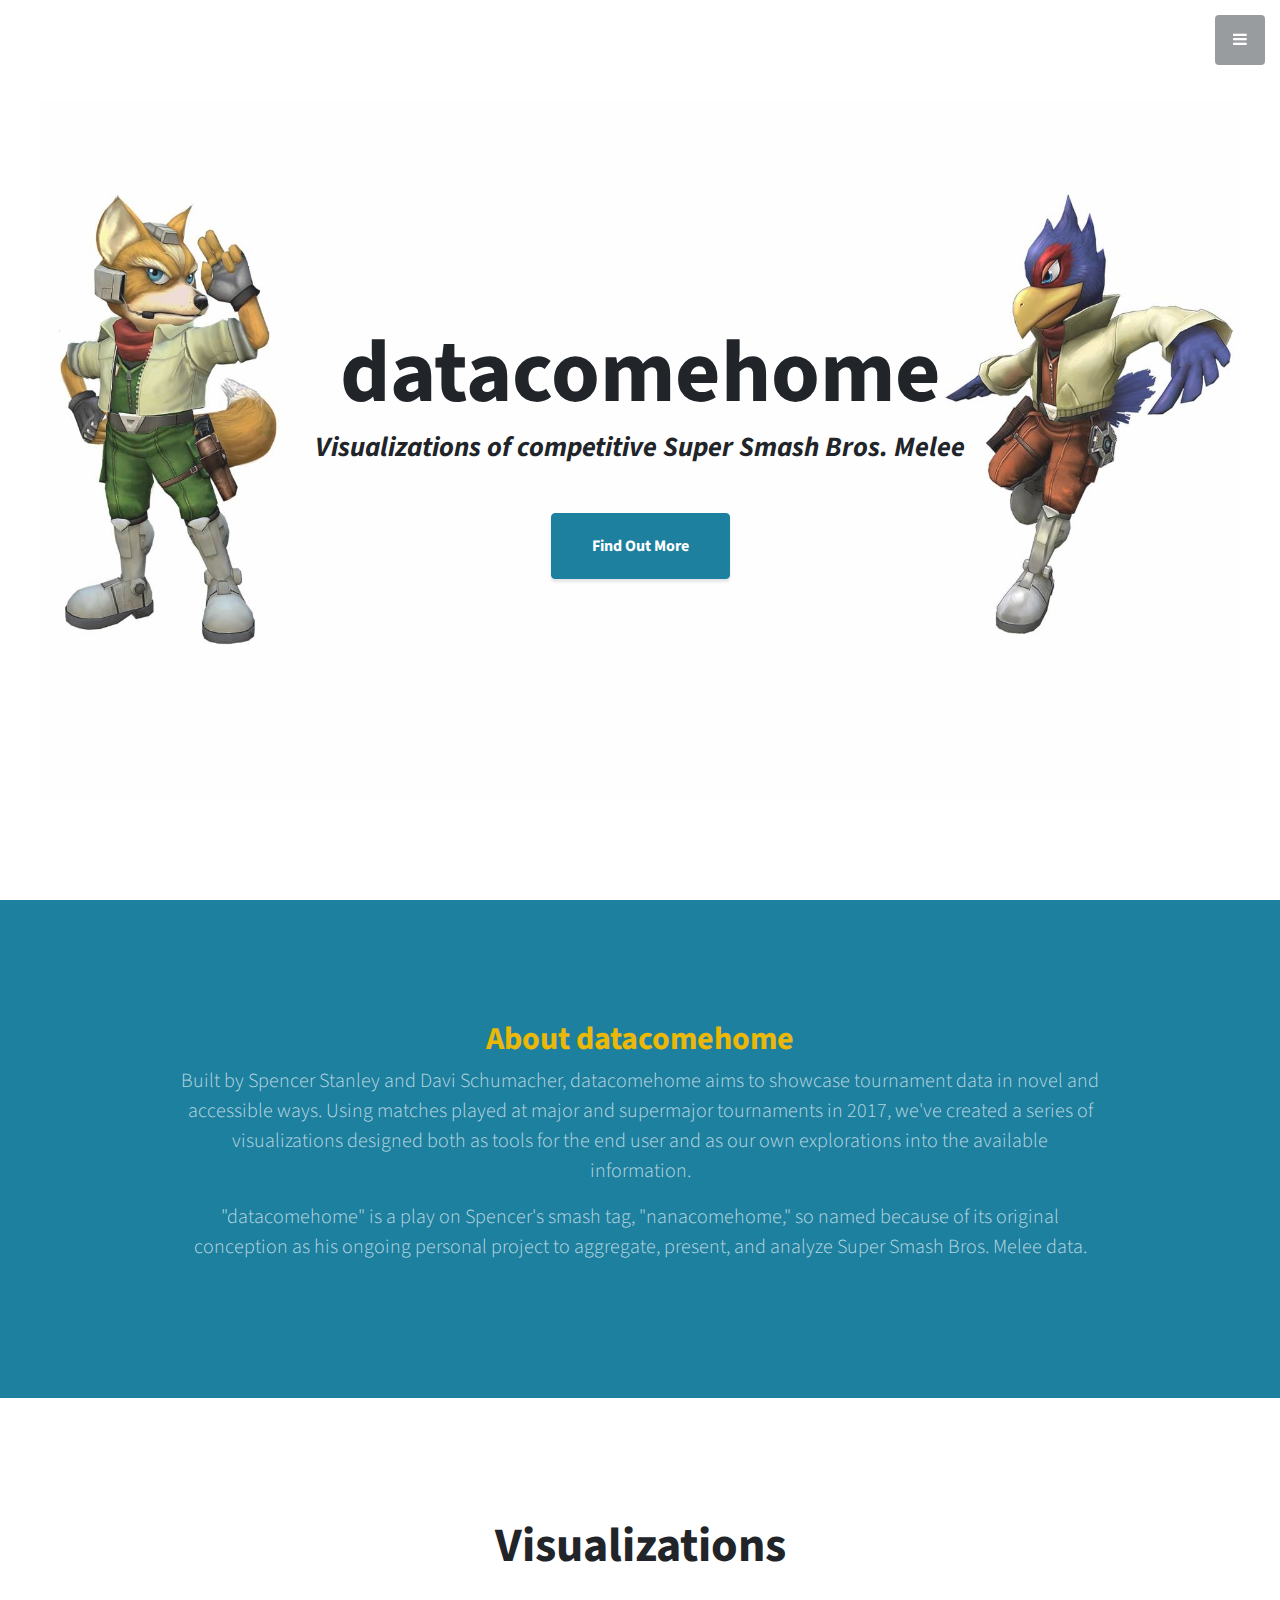
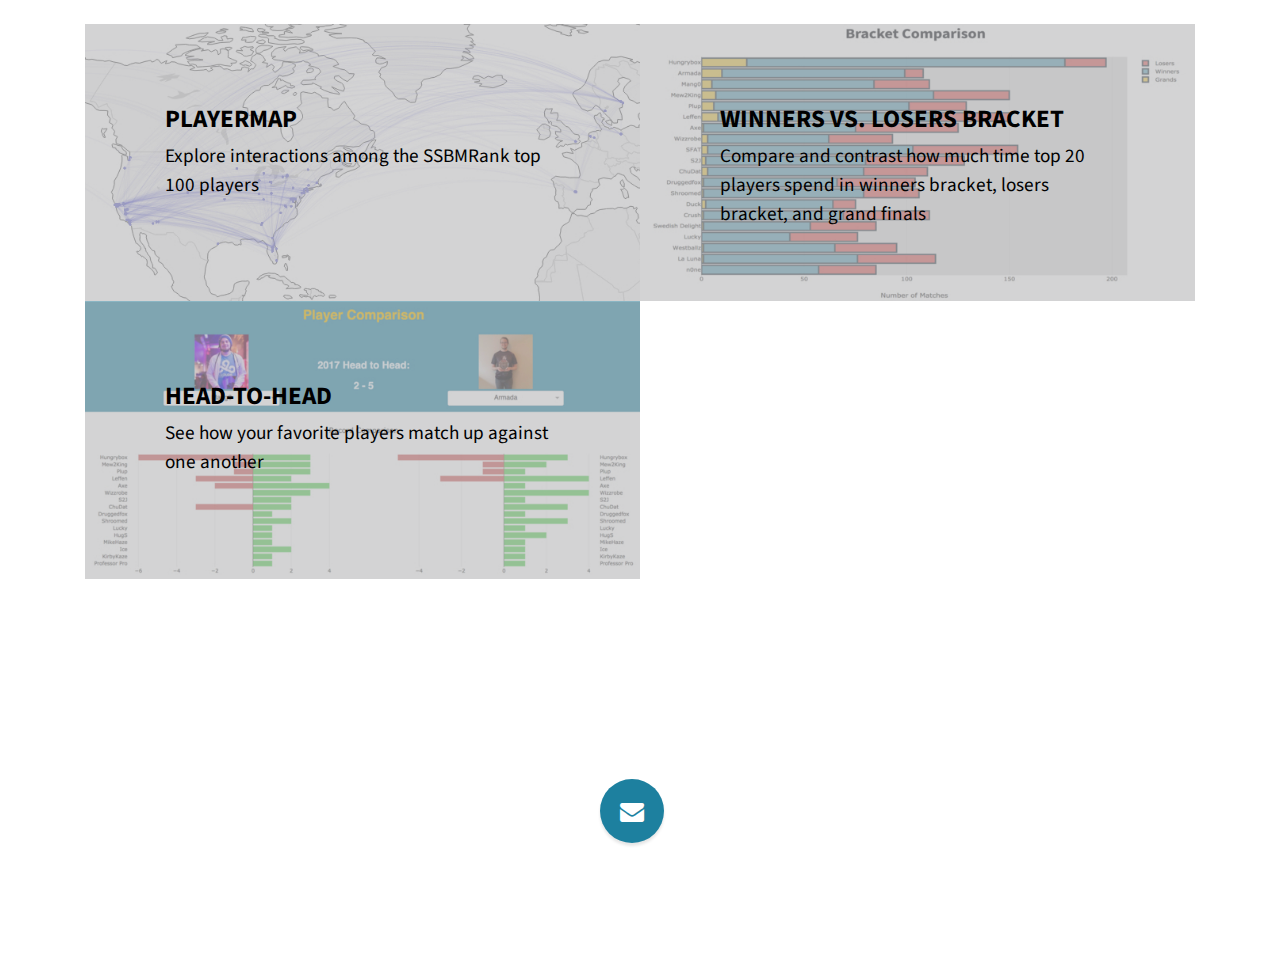
<file: index.html>
<!DOCTYPE html>
<html lang="en">

  <head>

    <meta charset="utf-8">
    <meta name="viewport" content="width=device-width, initial-scale=1, shrink-to-fit=no">
    <meta name="description" content="">
    <meta name="author" content="">

    <title>datacomehome</title>

    <!-- icon -->
    <link rel="icon" href="img/icon.png">

    <!-- Bootstrap Core CSS -->
    <link href="vendor/bootstrap/css/bootstrap.min.css" rel="stylesheet">

    <!-- Custom Fonts -->
    <link href="vendor/font-awesome/css/font-awesome.min.css" rel="stylesheet" type="text/css">
    <link href="https://fonts.googleapis.com/css?family=Source+Sans+Pro:300,400,700,300italic,400italic,700italic" rel="stylesheet" type="text/css">
    <link href="vendor/simple-line-icons/css/simple-line-icons.css" rel="stylesheet">

    <!-- Custom CSS -->
    <link href="css/stylish-portfolio.min.css" rel="stylesheet">

  </head>

  <body id="page-top">
    <!-- Navigation -->
    <a class="menu-toggle rounded" href="#">
      <i class="fa fa-bars"></i>
    </a>
    <nav id="sidebar-wrapper">
      <ul class="sidebar-nav">
        <li class="sidebar-brand">
          <a class="js-scroll-trigger" href="#page-top">datacomehome</a>
        </li>
        <li class="sidebar-nav-item">
          <a class="js-scroll-trigger" href="#page-top">Home</a>
        </li>
        <li class="sidebar-nav-item">
          <a class="js-scroll-trigger" href="#about">About</a>
        </li>
        <!--<li class="sidebar-nav-item">
          <a class="js-scroll-trigger" href="#services">Services</a>
        </li>-->
        <li class="sidebar-nav-item">
          <a class="js-scroll-trigger" href="#portfolio">Visualizations</a>
        </li>
      </ul>
    </nav>

    <!-- Header -->
    <header class="masthead d-flex">
      <div class="container text-center my-auto">
        <h1 class="mb-1">datacomehome</h1>
        <h3 class="mb-5">
          <em>Visualizations of competitive Super Smash Bros. Melee</em>
        </h3>
        <a class="btn btn-primary btn-xl js-scroll-trigger" href="#about">Find Out More</a>
      </div>
      <div class="overlay"></div>
    </header>

    <!-- About -->
    <section class="content-section bg-primary" id="about">
      <div class="container text-center">
        <div class="row">
          <div class="col-lg-10 mx-auto">
            <h2 class="text-secondary">About datacomehome</h2>
            <p class="lead text-faded">Built by Spencer Stanley and Davi Schumacher, datacomehome aims to showcase tournament data in novel and accessible ways. Using matches played at major and supermajor tournaments in 2017, we've created a series of visualizations designed both as tools for the end user and as our own explorations into the available information.
            </p>
            <p class="lead text-faded">"datacomehome" is a play on Spencer's smash tag, "nanacomehome," so named because of its original conception as his ongoing personal project to aggregate, present, and analyze Super Smash Bros. Melee data.
            </p>
          </div>
        </div>
      </div>
    </section>

    <!-- Services
    <section class="content-section bg-primary text-white text-center" id="services">
      <div class="container">
        <div class="content-section-heading">
          <h3 class="text-secondary mb-0">Services</h3>
          <h2 class="mb-5">What We Offer</h2>
        </div>
        <div class="row">
          <div class="col-lg-3 col-md-6 mb-5 mb-lg-0">
            <span class="service-icon rounded-circle mx-auto mb-3">
              <i class="icon-screen-smartphone"></i>
            </span>
            <h4>
              <strong>Responsive</strong>
            </h4>
            <p class="text-faded mb-0">Looks great on any screen size!</p>
          </div>
          <div class="col-lg-3 col-md-6 mb-5 mb-lg-0">
            <span class="service-icon rounded-circle mx-auto mb-3">
              <i class="icon-pencil"></i>
            </span>
            <h4>
              <strong>Redesigned</strong>
            </h4>
            <p class="text-faded mb-0">Freshly redesigned for Bootstrap 4.</p>
          </div>
          <div class="col-lg-3 col-md-6 mb-5 mb-md-0">
            <span class="service-icon rounded-circle mx-auto mb-3">
              <i class="icon-like"></i>
            </span>
            <h4>
              <strong>Favorited</strong>
            </h4>
            <p class="text-faded mb-0">Millions of users
              <i class="fa fa-heart"></i>
              Start Bootstrap!</p>
          </div>
          <div class="col-lg-3 col-md-6">
            <span class="service-icon rounded-circle mx-auto mb-3">
              <i class="icon-mustache"></i>
            </span>
            <h4>
              <strong>Question</strong>
            </h4>
            <p class="text-faded mb-0">I mustache you a question...</p>
          </div>
        </div>
      </div>
    </section> -->

    <!-- Callout
    <section class="callout">
      <div class="container text-center">
        <h2 class="mx-auto mb-5">Welcome to
          <em>your</em>
          next website!</h2>
        <a class="btn btn-primary btn-xl" href="https://startbootstrap.com/template-overviews/stylish-portfolio/">Download Now!</a>
      </div>
    </section>
    -->

    <!-- Portfolio -->
    <section class="content-section" id="portfolio">
      <div class="container">
        <div class="content-section-heading text-center">
          <!-- <body background="img/Zelda_DK_Samus.jpg" background-repeat="no-repeat"> -->
          <!--<h3 class="text-secondary mb-0"></h3>-->
          <h2 class="mb-5">Visualizations</h2>
        </div>
        <div class="row no-gutters">
          <div class="col-lg-6">
            <a class="portfolio-item" href="http://ec2-34-223-223-237.us-west-2.compute.amazonaws.com:8050/">
              <span class="caption">
                <span class="caption-content">
                  <h2 style="color:rgb(0, 0, 0);font-size:25px;">Playermap</h2>
                  <p class="mb-0" style="color:rgb(0, 0, 0);"><b>Explore interactions among the SSBMRank top 100 players</b></p>
                </span>
              </span>
              <img class="img-fluid" src="img/portfolio-1.jpg" alt="">
            </a>
          </div>
          <div class="col-lg-6">
            <a class="portfolio-item" href="winners-vs-losers.html">
              <span class="caption">
                <span class="caption-content">
                  <h2 style="color:rgb(0, 0, 0);font-size:25px;">Winners vs. Losers Bracket</h2>
                  <p class="mb-0" style="color:rgb(0, 0, 0);"><b>Compare and contrast how much time top 20 players spend in winners bracket, losers bracket, and grand finals</b></p>
                </span>
              </span>
              <img class="img-fluid" src="img/portfolio-2.jpg" alt="">
            </a>
          </div>
          <div class="col-lg-6">
            <a class="portfolio-item" href="http://ec2-34-223-223-237.us-west-2.compute.amazonaws.com:8060/">
              <span class="caption">
                <span class="caption-content">
                  <h2 style="color:rgb(0, 0, 0);font-size:25px;">Head-To-Head</h2>
                  <p class="mb-0" style="color:rgb(0, 0, 0);"><b>See how your favorite players match up against one another</b></p>
                </span>
              </span>
              <img class="img-fluid" src="img/portfolio-3.jpg" alt="">
            </a>
          </div>

          <!-- <div class="col-lg-6">
            <a class="portfolio-item" href="#">
              <span class="caption">
                <span class="caption-content">
                  <h2>Workspace</h2>
                  <p class="mb-0">A yellow workspace with some scissors, pencils, and other objects.</p>
                </span>
              </span>
              <img class="img-fluid" src="img/portfolio-4.jpg" alt="">
            </a>
          </div> -->

        <!-- </body> -->
        </div>
      </div>
    </section>

    <!-- Call to Action
    <section class="content-section bg-primary text-white">
      <div class="container text-center">
        <h2 class="mb-4">The buttons below are impossible to resist...</h2>
        <a href="#" class="btn btn-xl btn-light mr-4">Click Me!</a>
        <a href="#" class="btn btn-xl btn-dark">Look at Me!</a>
      </div>
    </section>-->

    <!-- Map
    <section id="contact" class="map">
      <iframe width="100%" height="100%" frameborder="0" scrolling="no" marginheight="0" marginwidth="0" src="https://maps.google.com/maps?f=q&amp;source=s_q&amp;hl=en&amp;geocode=&amp;q=Twitter,+Inc.,+Market+Street,+San+Francisco,+CA&amp;aq=0&amp;oq=twitter&amp;sll=28.659344,-81.187888&amp;sspn=0.128789,0.264187&amp;ie=UTF8&amp;hq=Twitter,+Inc.,+Market+Street,+San+Francisco,+CA&amp;t=m&amp;z=15&amp;iwloc=A&amp;output=embed"></iframe>
      <br/>
      <small>
        <a href="https://maps.google.com/maps?f=q&amp;source=embed&amp;hl=en&amp;geocode=&amp;q=Twitter,+Inc.,+Market+Street,+San+Francisco,+CA&amp;aq=0&amp;oq=twitter&amp;sll=28.659344,-81.187888&amp;sspn=0.128789,0.264187&amp;ie=UTF8&amp;hq=Twitter,+Inc.,+Market+Street,+San+Francisco,+CA&amp;t=m&amp;z=15&amp;iwloc=A"></a>
      </small>
    </section> -->

    <!-- Footer -->
    <footer class="footer text-center">
      <div class="container">
        <ul class="list-inline mb-5">
          <li class="list-inline-item">
            <a class="social-link rounded-circle text-white mr-3" href="mailto:spstanley21@gmail.com">
              <i class="fa fa-envelope"></i>
            </a>
          </li>
          <!-- <li class="list-inline-item">
            <a class="social-link rounded-circle text-white mr-3" href="#">
              <i class="icon-social-twitter"></i>
            </a>
          </li>
          <li class="list-inline-item">
            <a class="social-link rounded-circle text-white" href="#">
              <i class="icon-social-github"></i>
            </a>
          </li> -->
        </ul>
        <p class="text-muted small mb-0"></p>
      </div>
    </footer>

    <!-- Scroll to Top Button-->
    <a class="scroll-to-top rounded js-scroll-trigger" href="#page-top">
      <i class="fa fa-angle-up"></i>
    </a>

    <!-- Bootstrap core JavaScript -->
    <script src="vendor/jquery/jquery.min.js"></script>
    <script src="vendor/bootstrap/js/bootstrap.bundle.min.js"></script>

    <!-- Plugin JavaScript -->
    <script src="vendor/jquery-easing/jquery.easing.min.js"></script>

    <!-- Custom scripts for this template -->
    <script src="js/stylish-portfolio.min.js"></script>

  </body>

</html>
</file>
<file: vendor/simple-line-icons/css/simple-line-icons.css>
@font-face {
  font-family: 'simple-line-icons';
  src: url('../fonts/Simple-Line-Icons.eot?v=2.4.0');
  src: url('../fonts/Simple-Line-Icons.eot?v=2.4.0#iefix') format('embedded-opentype'), url('../fonts/Simple-Line-Icons.woff2?v=2.4.0') format('woff2'), url('../fonts/Simple-Line-Icons.ttf?v=2.4.0') format('truetype'), url('../fonts/Simple-Line-Icons.woff?v=2.4.0') format('woff'), url('../fonts/Simple-Line-Icons.svg?v=2.4.0#simple-line-icons') format('svg');
  font-weight: normal;
  font-style: normal;
}
/*
 Use the following CSS code if you want to have a class per icon.
 Instead of a list of all class selectors, you can use the generic [class*="icon-"] selector, but it's slower:
*/
.icon-user,
.icon-people,
.icon-user-female,
.icon-user-follow,
.icon-user-following,
.icon-user-unfollow,
.icon-login,
.icon-logout,
.icon-emotsmile,
.icon-phone,
.icon-call-end,
.icon-call-in,
.icon-call-out,
.icon-map,
.icon-location-pin,
.icon-direction,
.icon-directions,
.icon-compass,
.icon-layers,
.icon-menu,
.icon-list,
.icon-options-vertical,
.icon-options,
.icon-arrow-down,
.icon-arrow-left,
.icon-arrow-right,
.icon-arrow-up,
.icon-arrow-up-circle,
.icon-arrow-left-circle,
.icon-arrow-right-circle,
.icon-arrow-down-circle,
.icon-check,
.icon-clock,
.icon-plus,
.icon-minus,
.icon-close,
.icon-event,
.icon-exclamation,
.icon-organization,
.icon-trophy,
.icon-screen-smartphone,
.icon-screen-desktop,
.icon-plane,
.icon-notebook,
.icon-mustache,
.icon-mouse,
.icon-magnet,
.icon-energy,
.icon-disc,
.icon-cursor,
.icon-cursor-move,
.icon-crop,
.icon-chemistry,
.icon-speedometer,
.icon-shield,
.icon-screen-tablet,
.icon-magic-wand,
.icon-hourglass,
.icon-graduation,
.icon-ghost,
.icon-game-controller,
.icon-fire,
.icon-eyeglass,
.icon-envelope-open,
.icon-envelope-letter,
.icon-bell,
.icon-badge,
.icon-anchor,
.icon-wallet,
.icon-vector,
.icon-speech,
.icon-puzzle,
.icon-printer,
.icon-present,
.icon-playlist,
.icon-pin,
.icon-picture,
.icon-handbag,
.icon-globe-alt,
.icon-globe,
.icon-folder-alt,
.icon-folder,
.icon-film,
.icon-feed,
.icon-drop,
.icon-drawer,
.icon-docs,
.icon-doc,
.icon-diamond,
.icon-cup,
.icon-calculator,
.icon-bubbles,
.icon-briefcase,
.icon-book-open,
.icon-basket-loaded,
.icon-basket,
.icon-bag,
.icon-action-undo,
.icon-action-redo,
.icon-wrench,
.icon-umbrella,
.icon-trash,
.icon-tag,
.icon-support,
.icon-frame,
.icon-size-fullscreen,
.icon-size-actual,
.icon-shuffle,
.icon-share-alt,
.icon-share,
.icon-rocket,
.icon-question,
.icon-pie-chart,
.icon-pencil,
.icon-note,
.icon-loop,
.icon-home,
.icon-grid,
.icon-graph,
.icon-microphone,
.icon-music-tone-alt,
.icon-music-tone,
.icon-earphones-alt,
.icon-earphones,
.icon-equalizer,
.icon-like,
.icon-dislike,
.icon-control-start,
.icon-control-rewind,
.icon-control-play,
.icon-control-pause,
.icon-control-forward,
.icon-control-end,
.icon-volume-1,
.icon-volume-2,
.icon-volume-off,
.icon-calendar,
.icon-bulb,
.icon-chart,
.icon-ban,
.icon-bubble,
.icon-camrecorder,
.icon-camera,
.icon-cloud-download,
.icon-cloud-upload,
.icon-envelope,
.icon-eye,
.icon-flag,
.icon-heart,
.icon-info,
.icon-key,
.icon-link,
.icon-lock,
.icon-lock-open,
.icon-magnifier,
.icon-magnifier-add,
.icon-magnifier-remove,
.icon-paper-clip,
.icon-paper-plane,
.icon-power,
.icon-refresh,
.icon-reload,
.icon-settings,
.icon-star,
.icon-symbol-female,
.icon-symbol-male,
.icon-target,
.icon-credit-card,
.icon-paypal,
.icon-social-tumblr,
.icon-social-twitter,
.icon-social-facebook,
.icon-social-instagram,
.icon-social-linkedin,
.icon-social-pinterest,
.icon-social-github,
.icon-social-google,
.icon-social-reddit,
.icon-social-skype,
.icon-social-dribbble,
.icon-social-behance,
.icon-social-foursqare,
.icon-social-soundcloud,
.icon-social-spotify,
.icon-social-stumbleupon,
.icon-social-youtube,
.icon-social-dropbox,
.icon-social-vkontakte,
.icon-social-steam {
  font-family: 'simple-line-icons';
  speak: none;
  font-style: normal;
  font-weight: normal;
  font-variant: normal;
  text-transform: none;
  line-height: 1;
  /* Better Font Rendering =========== */
  -webkit-font-smoothing: antialiased;
  -moz-osx-font-smoothing: grayscale;
}
.icon-user:before {
  content: "\e005";
}
.icon-people:before {
  content: "\e001";
}
.icon-user-female:before {
  content: "\e000";
}
.icon-user-follow:before {
  content: "\e002";
}
.icon-user-following:before {
  content: "\e003";
}
.icon-user-unfollow:before {
  content: "\e004";
}
.icon-login:before {
  content: "\e066";
}
.icon-logout:before {
  content: "\e065";
}
.icon-emotsmile:before {
  content: "\e021";
}
.icon-phone:before {
  content: "\e600";
}
.icon-call-end:before {
  content: "\e048";
}
.icon-call-in:before {
  content: "\e047";
}
.icon-call-out:before {
  content: "\e046";
}
.icon-map:before {
  content: "\e033";
}
.icon-location-pin:before {
  content: "\e096";
}
.icon-direction:before {
  content: "\e042";
}
.icon-directions:before {
  content: "\e041";
}
.icon-compass:before {
  content: "\e045";
}
.icon-layers:before {
  content: "\e034";
}
.icon-menu:before {
  content: "\e601";
}
.icon-list:before {
  content: "\e067";
}
.icon-options-vertical:before {
  content: "\e602";
}
.icon-options:before {
  content: "\e603";
}
.icon-arrow-down:before {
  content: "\e604";
}
.icon-arrow-left:before {
  content: "\e605";
}
.icon-arrow-right:before {
  content: "\e606";
}
.icon-arrow-up:before {
  content: "\e607";
}
.icon-arrow-up-circle:before {
  content: "\e078";
}
.icon-arrow-left-circle:before {
  content: "\e07a";
}
.icon-arrow-right-circle:before {
  content: "\e079";
}
.icon-arrow-down-circle:before {
  content: "\e07b";
}
.icon-check:before {
  content: "\e080";
}
.icon-clock:before {
  content: "\e081";
}
.icon-plus:before {
  content: "\e095";
}
.icon-minus:before {
  content: "\e615";
}
.icon-close:before {
  content: "\e082";
}
.icon-event:before {
  content: "\e619";
}
.icon-exclamation:before {
  content: "\e617";
}
.icon-organization:before {
  content: "\e616";
}
.icon-trophy:before {
  content: "\e006";
}
.icon-screen-smartphone:before {
  content: "\e010";
}
.icon-screen-desktop:before {
  content: "\e011";
}
.icon-plane:before {
  content: "\e012";
}
.icon-notebook:before {
  content: "\e013";
}
.icon-mustache:before {
  content: "\e014";
}
.icon-mouse:before {
  content: "\e015";
}
.icon-magnet:before {
  content: "\e016";
}
.icon-energy:before {
  content: "\e020";
}
.icon-disc:before {
  content: "\e022";
}
.icon-cursor:before {
  content: "\e06e";
}
.icon-cursor-move:before {
  content: "\e023";
}
.icon-crop:before {
  content: "\e024";
}
.icon-chemistry:before {
  content: "\e026";
}
.icon-speedometer:before {
  content: "\e007";
}
.icon-shield:before {
  content: "\e00e";
}
.icon-screen-tablet:before {
  content: "\e00f";
}
.icon-magic-wand:before {
  content: "\e017";
}
.icon-hourglass:before {
  content: "\e018";
}
.icon-graduation:before {
  content: "\e019";
}
.icon-ghost:before {
  content: "\e01a";
}
.icon-game-controller:before {
  content: "\e01b";
}
.icon-fire:before {
  content: "\e01c";
}
.icon-eyeglass:before {
  content: "\e01d";
}
.icon-envelope-open:before {
  content: "\e01e";
}
.icon-envelope-letter:before {
  content: "\e01f";
}
.icon-bell:before {
  content: "\e027";
}
.icon-badge:before {
  content: "\e028";
}
.icon-anchor:before {
  content: "\e029";
}
.icon-wallet:before {
  content: "\e02a";
}
.icon-vector:before {
  content: "\e02b";
}
.icon-speech:before {
  content: "\e02c";
}
.icon-puzzle:before {
  content: "\e02d";
}
.icon-printer:before {
  content: "\e02e";
}
.icon-present:before {
  content: "\e02f";
}
.icon-playlist:before {
  content: "\e030";
}
.icon-pin:before {
  content: "\e031";
}
.icon-picture:before {
  content: "\e032";
}
.icon-handbag:before {
  content: "\e035";
}
.icon-globe-alt:before {
  content: "\e036";
}
.icon-globe:before {
  content: "\e037";
}
.icon-folder-alt:before {
  content: "\e039";
}
.icon-folder:before {
  content: "\e089";
}
.icon-film:before {
  content: "\e03a";
}
.icon-feed:before {
  content: "\e03b";
}
.icon-drop:before {
  content: "\e03e";
}
.icon-drawer:before {
  content: "\e03f";
}
.icon-docs:before {
  content: "\e040";
}
.icon-doc:before {
  content: "\e085";
}
.icon-diamond:before {
  content: "\e043";
}
.icon-cup:before {
  content: "\e044";
}
.icon-calculator:before {
  content: "\e049";
}
.icon-bubbles:before {
  content: "\e04a";
}
.icon-briefcase:before {
  content: "\e04b";
}
.icon-book-open:before {
  content: "\e04c";
}
.icon-basket-loaded:before {
  content: "\e04d";
}
.icon-basket:before {
  content: "\e04e";
}
.icon-bag:before {
  content: "\e04f";
}
.icon-action-undo:before {
  content: "\e050";
}
.icon-action-redo:before {
  content: "\e051";
}
.icon-wrench:before {
  content: "\e052";
}
.icon-umbrella:before {
  content: "\e053";
}
.icon-trash:before {
  content: "\e054";
}
.icon-tag:before {
  content: "\e055";
}
.icon-support:before {
  content: "\e056";
}
.icon-frame:before {
  content: "\e038";
}
.icon-size-fullscreen:before {
  content: "\e057";
}
.icon-size-actual:before {
  content: "\e058";
}
.icon-shuffle:before {
  content: "\e059";
}
.icon-share-alt:before {
  content: "\e05a";
}
.icon-share:before {
  content: "\e05b";
}
.icon-rocket:before {
  content: "\e05c";
}
.icon-question:before {
  content: "\e05d";
}
.icon-pie-chart:before {
  content: "\e05e";
}
.icon-pencil:before {
  content: "\e05f";
}
.icon-note:before {
  content: "\e060";
}
.icon-loop:before {
  content: "\e064";
}
.icon-home:before {
  content: "\e069";
}
.icon-grid:before {
  content: "\e06a";
}
.icon-graph:before {
  content: "\e06b";
}
.icon-microphone:before {
  content: "\e063";
}
.icon-music-tone-alt:before {
  content: "\e061";
}
.icon-music-tone:before {
  content: "\e062";
}
.icon-earphones-alt:before {
  content: "\e03c";
}
.icon-earphones:before {
  content: "\e03d";
}
.icon-equalizer:before {
  content: "\e06c";
}
.icon-like:before {
  content: "\e068";
}
.icon-dislike:before {
  content: "\e06d";
}
.icon-control-start:before {
  content: "\e06f";
}
.icon-control-rewind:before {
  content: "\e070";
}
.icon-control-play:before {
  content: "\e071";
}
.icon-control-pause:before {
  content: "\e072";
}
.icon-control-forward:before {
  content: "\e073";
}
.icon-control-end:before {
  content: "\e074";
}
.icon-volume-1:before {
  content: "\e09f";
}
.icon-volume-2:before {
  content: "\e0a0";
}
.icon-volume-off:before {
  content: "\e0a1";
}
.icon-calendar:before {
  content: "\e075";
}
.icon-bulb:before {
  content: "\e076";
}
.icon-chart:before {
  content: "\e077";
}
.icon-ban:before {
  content: "\e07c";
}
.icon-bubble:before {
  content: "\e07d";
}
.icon-camrecorder:before {
  content: "\e07e";
}
.icon-camera:before {
  content: "\e07f";
}
.icon-cloud-download:before {
  content: "\e083";
}
.icon-cloud-upload:before {
  content: "\e084";
}
.icon-envelope:before {
  content: "\e086";
}
.icon-eye:before {
  content: "\e087";
}
.icon-flag:before {
  content: "\e088";
}
.icon-heart:before {
  content: "\e08a";
}
.icon-info:before {
  content: "\e08b";
}
.icon-key:before {
  content: "\e08c";
}
.icon-link:before {
  content: "\e08d";
}
.icon-lock:before {
  content: "\e08e";
}
.icon-lock-open:before {
  content: "\e08f";
}
.icon-magnifier:before {
  content: "\e090";
}
.icon-magnifier-add:before {
  content: "\e091";
}
.icon-magnifier-remove:before {
  content: "\e092";
}
.icon-paper-clip:before {
  content: "\e093";
}
.icon-paper-plane:before {
  content: "\e094";
}
.icon-power:before {
  content: "\e097";
}
.icon-refresh:before {
  content: "\e098";
}
.icon-reload:before {
  content: "\e099";
}
.icon-settings:before {
  content: "\e09a";
}
.icon-star:before {
  content: "\e09b";
}
.icon-symbol-female:before {
  content: "\e09c";
}
.icon-symbol-male:before {
  content: "\e09d";
}
.icon-target:before {
  content: "\e09e";
}
.icon-credit-card:before {
  content: "\e025";
}
.icon-paypal:before {
  content: "\e608";
}
.icon-social-tumblr:before {
  content: "\e00a";
}
.icon-social-twitter:before {
  content: "\e009";
}
.icon-social-facebook:before {
  content: "\e00b";
}
.icon-social-instagram:before {
  content: "\e609";
}
.icon-social-linkedin:before {
  content: "\e60a";
}
.icon-social-pinterest:before {
  content: "\e60b";
}
.icon-social-github:before {
  content: "\e60c";
}
.icon-social-google:before {
  content: "\e60d";
}
.icon-social-reddit:before {
  content: "\e60e";
}
.icon-social-skype:before {
  content: "\e60f";
}
.icon-social-dribbble:before {
  content: "\e00d";
}
.icon-social-behance:before {
  content: "\e610";
}
.icon-social-foursqare:before {
  content: "\e611";
}
.icon-social-soundcloud:before {
  content: "\e612";
}
.icon-social-spotify:before {
  content: "\e613";
}
.icon-social-stumbleupon:before {
  content: "\e614";
}
.icon-social-youtube:before {
  content: "\e008";
}
.icon-social-dropbox:before {
  content: "\e00c";
}
.icon-social-vkontakte:before {
  content: "\e618";
}
.icon-social-steam:before {
  content: "\e620";
}
</file>
<file: css/stylish-portfolio.min.css>
body,html{
  width:100%;height:100%
  }
body{
  font-family:'Source Sans Pro'
  }.btn-xl{
    padding:1.25rem 2.5rem
    }.content-section{
      padding-top:7.5rem;padding-bottom:7.5rem
      }.content-section-heading
h2{
  font-size:3rem
  }.content-section-heading
h3{
  font-size:1rem;text-transform:uppercase
  }
h1,h2,h3,h4,h5,h6{
  font-weight:700
  }.text-faded{
    color:rgba(255,255,255,.7)
    }.map{
      height:30rem
      }@media (max-width:992px){.map{height:75%}}.map
iframe{
  pointer-events:none
  }.scroll-to-top{
    position:fixed;right:15px;bottom:15px;display:none;width:50px;height:50px;text-align:center;color:#fff;background:rgba(52,58,64,.5);line-height:45px
    }.scroll-to-top:focus,.scroll-to-top:hover{color:#fff}.scroll-to-top:hover{background:#343a40}.scroll-to-top
i{
  font-weight:800
  }.masthead{
    min-height:30rem;position:relative;display:table;width:100%;height:auto;padding-top:8rem;padding-bottom:8rem;background:linear-gradient(90deg,rgba(255,255,255,.1) 0,rgba(255,255,255,.1) 100%),url(../img/header.jpg);background-position:center;background-repeat:no-repeat;background-size:1200px 700px
    }.masthead
h1{
  font-size:4rem;margin:0;padding:0
  }@media (min-width:992px){.masthead{height:100vh}.masthead h1{font-size:5.5rem}}
#sidebar-wrapper{
  position:fixed;z-index:2;right:0;width:250px;height:100%;-webkit-transition:all .4s ease 0s;-moz-transition:all .4s ease 0s;-ms-transition:all .4s ease 0s;-o-transition:all .4s ease 0s;transition:all .4s ease 0s;transform:translateX(250px);background:#1d809f;border-left:1px solid rgba(255,255,255,.1)
  }.sidebar-nav{
    position:absolute;top:0;width:250px;margin:0;padding:0;list-style:none
    }.sidebar-nav li.sidebar-nav-item
a{
  display:block;text-decoration:none;color:#fff;padding:15px
  }.sidebar-nav
li a:hover{
  text-decoration:none;color:#fff;background:rgba(255,255,255,.2)
  }.sidebar-nav
li a:active,.sidebar-nav
li a:focus{
  text-decoration:none
  }.sidebar-nav>.sidebar-brand{
    font-size:1.2rem;background:rgba(52,58,64,.1);height:80px;line-height:50px;padding-top:15px;padding-bottom:15px;padding-left:15px
    }.sidebar-nav>.sidebar-brand
a{color:#fff}.sidebar-nav>.sidebar-brand
a:hover{color:#fff;background:0 0}#sidebar-wrapper.active{
  right:250px;width:250px;-webkit-transition:all .4s ease 0s;-moz-transition:all .4s ease 0s;-ms-transition:all .4s ease 0s;-o-transition:all .4s ease 0s;transition:all .4s ease 0s
  }.menu-toggle{
    position:fixed;right:15px;top:15px;width:50px;height:50px;text-align:center;color:#fff;background:rgba(52,58,64,.5);line-height:50px;z-index:999
    }.menu-toggle:focus,.menu-toggle:hover{
      color:#fff
      }.menu-toggle:hover{
        background:#343a40
        }.service-icon{
          background-color:#fff;color:#1d809f;height:7rem;width:7rem;display:block;line-height:7.5rem;font-size:2.25rem;box-shadow:0 3px 3px 0 rgba(0,0,0,.1)
          }.callout{
            padding:15rem 0;background:linear-gradient(90deg,rgba(255,255,255,.1) 0,rgba(255,255,255,.1) 100%),url(../img/bg-callout.jpg);background-position:center center;background-repeat:no-repeat;background-size:cover
            }.callout
h2{
  font-size:3.5rem;font-weight:700;display:block;max-width:30rem
  }.portfolio-item{
    display:block;position:relative;overflow:hidden;max-width:530px;margin:auto auto 1rem
    }.portfolio-item .caption{
      display:flex;height:100%;width:100%;background-color:rgba(33,37,41,.2);position:absolute;top:0;bottom:0;z-index:1
      }.portfolio-item .caption .caption-content{
        color:#fff;margin:auto 2rem 2rem
        }.portfolio-item .caption .caption-content
h2{
  font-size:.8rem;text-transform:uppercase
  }.portfolio-item .caption .caption-content
p{
  font-weight:300;font-size:1.2rem
  }@media (min-width:992px){.portfolio-item{max-width:none;margin:0}.portfolio-item .caption{-webkit-transition:-webkit-clip-path .25s ease-out,background-color .7s;-webkit-clip-path:inset(0);clip-path:inset(0)}.portfolio-item .caption .caption-content{transition:opacity .25s;margin-left:5rem;margin-right:5rem;margin-top:5rem}.portfolio-item
img{
  -webkit-transition:-webkit-clip-path .25s ease-out;-webkit-clip-path:inset(-1px);clip-path:inset(-1px)
  }.portfolio-item:hover
img{
  -webkit-clip-path:inset(2rem);clip-path:inset(2rem)
  }.portfolio-item:hover .caption{
    background-color:rgba(29,128,159,.9);-webkit-clip-path:inset(2rem);clip-path:inset(2rem)
    }}
footer.footer{
  padding-top:5rem;padding-bottom:5rem
  }footer.footer .social-link{
    display:block;height:4rem;width:4rem;line-height:4.3rem;font-size:1.5rem;background-color:#1d809f;transition:background-color .15s ease-in-out;box-shadow:0 3px 3px 0 rgba(0,0,0,.1)
    }footer.footer .social-link:hover{
      background-color:#155d74;text-decoration:none
      }a{
        color:#1d809f
        }a:active,a:focus,a:hover{
          color:#155d74
          }.btn-primary{
            background-color:#1d809f!important;border-color:#1d809f!important;color:#fff!important
            }.btn-primary:active,.btn-primary:focus,.btn-primary:hover{
              background-color:#155d74!important;border-color:#155d74!important
              }.btn-secondary{
                background-color:#ecb807!important;border-color:#ecb807!important;color:#fff!important
                }.btn-secondary:active,.btn-secondary:focus,.btn-secondary:hover{
                  background-color:#ba9106!important;border-color:#ba9106!important
                  }.btn-dark{
                    color:#fff!important
                    }.btn{
                      box-shadow:0 3px 3px 0 rgba(0,0,0,.1);font-weight:700
                      }.bg-primary{
                        background-color:#1d809f!important
                        }.text-primary{
                          color:#1d809f!important
                          }.text-secondary{
                            color:#ecb807!important
                          }
</file>
